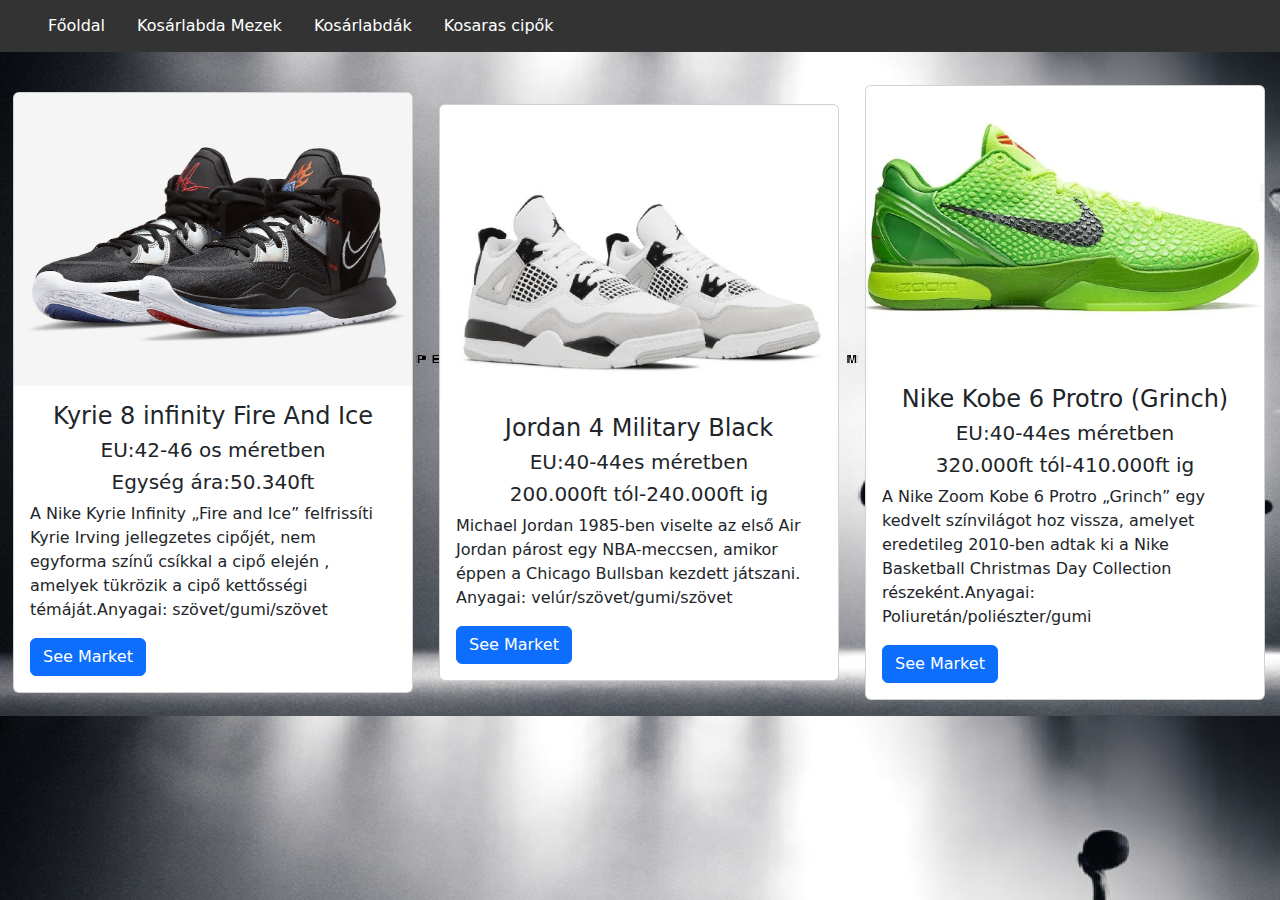
<file: kosarlabdacipok.html>
<!DOCTYPE html>
<html lang="hu">
<head>
    <meta charset="UTF-8">
    <meta http-equiv="X-UA-Compatible" content="IE=edge">
    <meta name="viewport" content="width=device-width, initial-scale=1.0">
    <title>Kosárlabda cipők</title>
    <link rel="stylesheet" href="style.css">
    <link href="https://cdn.jsdelivr.net/npm/bootstrap@5.2.3/dist/css/bootstrap.min.css" rel="stylesheet">
  <script src="https://cdn.jsdelivr.net/npm/bootstrap@5.2.3/dist/js/bootstrap.bundle.min.js"></script>
</head>
<body background="hatter.png">
  <ul>
    <li><a href="index.html">Főoldal</a></li>
    <li><a href="mezek.html">Kosárlabda Mezek</a></li>
    <li><a href="kosarlabdak.html">Kosárlabdák</a></li>
    <li><a href="kosarlabdacipok.html">Kosaras cipők</a></li>
  </ul>
  
<div id="demo" class="carousel slide" data-bs-ride="carousel">
<table>
    <tr>
        <td>
<div class="container mt-3" style=color:crimson; >
  <div class="card" style="width:400px">
    <img class="card-img-top" src="kyrie 8 infinity.jpg" alt="Kyrie 8 infinity" style="width:100%">
    <div class="card-body">
      <h4 class="card-title" style="text-align: center;">Kyrie 8 infinity Fire And Ice</h4>
      <h5 class="card-title" style="text-align: center;">EU:42-46 os méretben</h5>
      <h5 class="card-title" style="text-align: center;">Egység ára:50.340ft</h5>
      <p class="card-text">A Nike Kyrie Infinity „Fire and Ice” felfrissíti Kyrie Irving jellegzetes cipőjét, nem egyforma színű csíkkal a cipő elején , amelyek tükrözik a cipő kettősségi témáját.Anyagai: szövet/gumi/szövet</p>
      <a href="https://hu.basketzone.net/product.13201.nike.kyrie.8.infinity.fire.and.ice.html" class="btn btn-primary">See Market</a>
    </div>
  </div>
  <br> 
</td>
<td>
<div class="container mt-3" style=color:crimson;>
  <div class="card" style="width:400px">
    <img class="card-img-top" src="jordan4.png" alt="J4 Military black" style="width:100%">
    <div class="card-body">
      <h4 class="card-title" style="text-align: center;">Jordan 4 Military Black</h4>
      <h5 class="card-title" style="text-align: center;">EU:40-44es méretben</h5>
      <h5 class="card-title" style="text-align: center;">200.000ft tól-240.000ft ig</h5>
      <p class="card-text">
        

        Michael Jordan 1985-ben viselte az első Air Jordan párost egy NBA-meccsen, amikor éppen a Chicago Bullsban kezdett játszani. Anyagai: velúr/szövet/gumi/szövet</p>
      <a href="https://restocks.net/en/p/air-jordan-4-retro-military-black?size_id=42&valuta=HUF&country=HU&utm_source=google-surfaces&utm_medium=organic&gclid=EAIaIQobChMIgP_W5si9_AIVlq13Ch2NiAaYEAQYAiABEgJtBPD_BwE" class="btn btn-primary">See Market</a>
    </div>
  </div>
  <br>
  </td>
  <td>
  <div class="container mt-3" style=color:crimson;>
    <div class="card" style="width:400px">
      <img class="card-img-top" src="grinch.png" alt="Nike Kobe 6 Protro" style="width:100%">
      <div class="card-body">
        <h4 class="card-title" style="text-align: center;">Nike Kobe 6 Protro (Grinch)</h4>
        <h5 class="card-title" style="text-align: center;">EU:40-44es méretben</h5>
        <h5 class="card-title" style="text-align: center;">320.000ft tól-410.000ft ig</h5>
        <p class="card-text">A Nike Zoom Kobe 6 Protro „Grinch” egy kedvelt színvilágot hoz vissza, amelyet eredetileg 2010-ben adtak ki a Nike Basketball Christmas Day Collection részeként.Anyagai:	
          Poliuretán/poliészter/gumi</p>
        <a href="https://restocks.net/en/p/nike-kobe-6-protro-grinch" class="btn btn-primary">See Market</a>
      </div>
    </div>
    <br>
</td>
    </tr>
    </table>
</body>
</html>
</file>
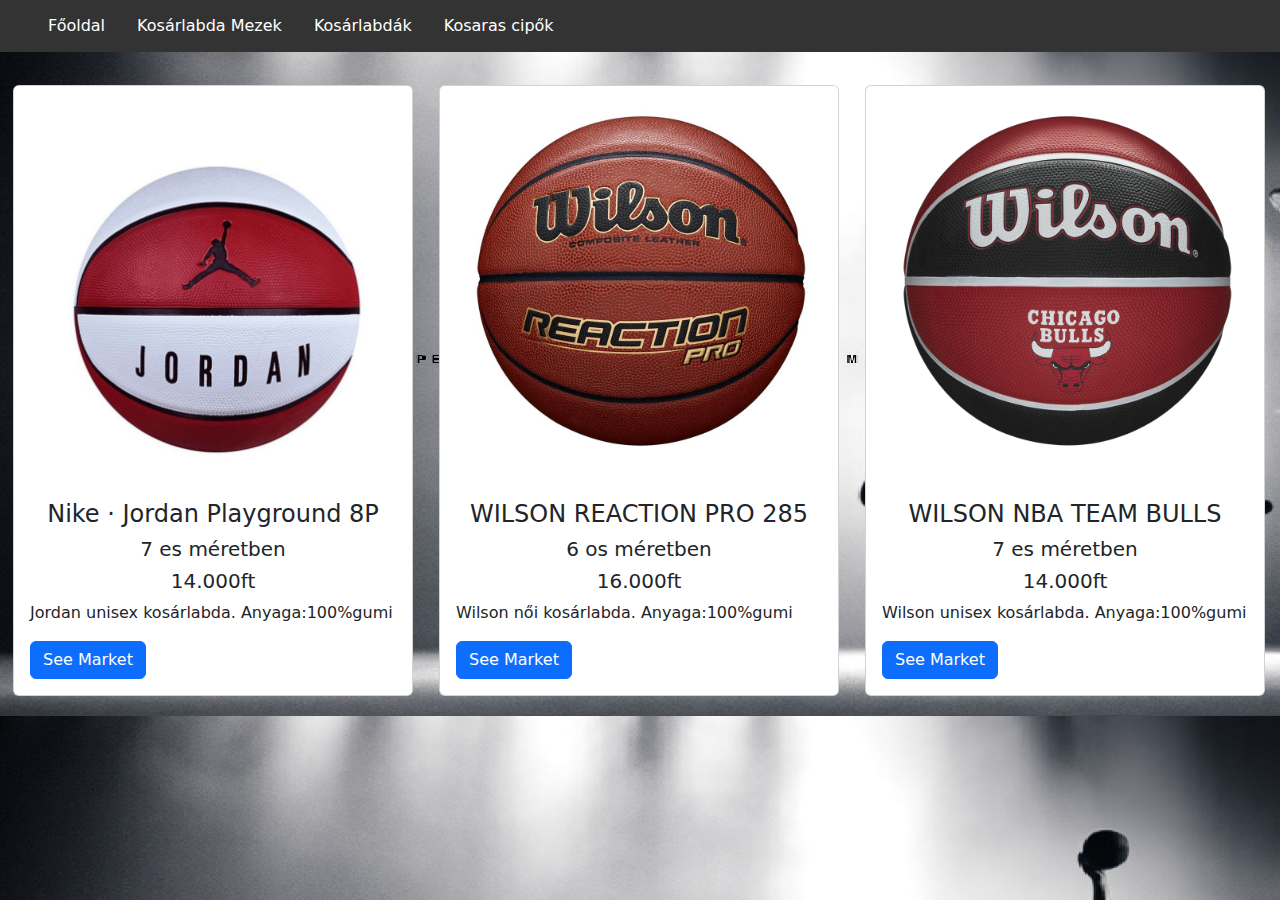
<file: kosarlabdak.html>
<!DOCTYPE html>
<html lang="hu">
<head>
    <meta charset="UTF-8">
    <meta http-equiv="X-UA-Compatible" content="IE=edge">
    <meta name="viewport" content="width=device-width, initial-scale=1.0">
 <title>Kosárlabdák</title>
 <link rel="stylesheet" href="style.css">
    <link href="https://cdn.jsdelivr.net/npm/bootstrap@5.2.3/dist/css/bootstrap.min.css" rel="stylesheet">
    <script src="https://cdn.jsdelivr.net/npm/bootstrap@5.2.3/dist/js/bootstrap.bundle.min.js"></script>
  </head>
  <body background="hatter.png">
    <ul>
      <li><a href="index.html">Főoldal</a></li>
      <li><a href="mezek.html">Kosárlabda Mezek</a></li>
      <li><a href="kosarlabdak.html">Kosárlabdák</a></li>
      <li><a href="kosarlabdacipok.html">Kosaras cipők</a></li>
    </ul>
    
  <div id="demo" class="carousel slide" data-bs-ride="carousel">
    <table>
      <tr>
          <td>
  <div class="container mt-3" style=color:crimson; >
    <div class="card" style="width:400px">
      <img class="card-img-top" src="Jordan labda.jpg" alt="Nike · Jordan Playground 8P" style="width:100%">
      <div class="card-body">
        <h4 class="card-title" style="text-align: center;">Nike · Jordan Playground 8P</h4>
        <h5 class="card-title" style="text-align: center;"> 7 es méretben</h5>
        <h5 class="card-title" style="text-align: center;">14.000ft</h5>
        <p class="card-text">
           Jordan unisex kosárlabda.
           Anyaga:100%gumi
        </p>
        <a href="https://www.intersport.hu/nike-jordan-playground-8p-kosarlabda-kosarlabdak-and-gy%C5%B1r%C5%B1k-iic.nike.90186.4017.0887791158895.html?gclid=EAIaIQobChMIk-2yy9S9_AIVmAGLCh1rgAr-EAQYByABEgKdU_D_BwE"class="btn btn-primary">See Market</a>
      </div>
    </div>
    <br> 
  </td>
  <td>
  <div class="container mt-3" style=color:crimson;>
    <div class="card" style="width:400px">
      <img class="card-img-top" src="wilson pro.jpg" alt="WILSON REACTION PRO 285" style="width:100%">
      <div class="card-body">
        <h4 class="card-title" style="text-align: center;">WILSON REACTION PRO 285</h4>
        <h5 class="card-title" style="text-align: center;"> 6 os méretben</h5>
        <h5 class="card-title" style="text-align: center;">16.000ft</h5>
        <p class="card-text">
          Wilson női kosárlabda.
          Anyaga:100%gumi
          </p>
        <a href="https://www.rapcity.hu/Labdak/Wilson-REACTION-PRO-285-BSKT-p0397246.html" class="btn btn-primary">See Market</a>
      </div>
    </div>
    <br>
    </td>
    <td>
    <div class="container mt-3" style=color:crimson;>
      <div class="card" style="width:400px">
        <img class="card-img-top" src="WILSON_NBA_.png" alt="WILSON NBA TEAM CHICAGO BULLS" style="width:100%">
        <div class="card-body">
          <h4 class="card-title" style="text-align: center;"> WILSON NBA TEAM  BULLS</h4>
          <h5 class="card-title" style="text-align: center;"> 7 es méretben</h5>
          <h5 class="card-title" style="text-align: center;"> 14.000ft </h5>
          <p class="card-text">Wilson unisex kosárlabda.
            Anyaga:100%gumi
          </p>
          <a href="https://www.rapcity.hu/Labdak/WILSON-NBA-TEAM-TRIBUTE-CHICAGO-BULLS-BASKETBALL-7-p0389214.html" class="btn btn-primary">See Market</a>
        </div>
      </div>
      <br>
  </td>
      </tr>
      </table>
</body>
</html>
</file>
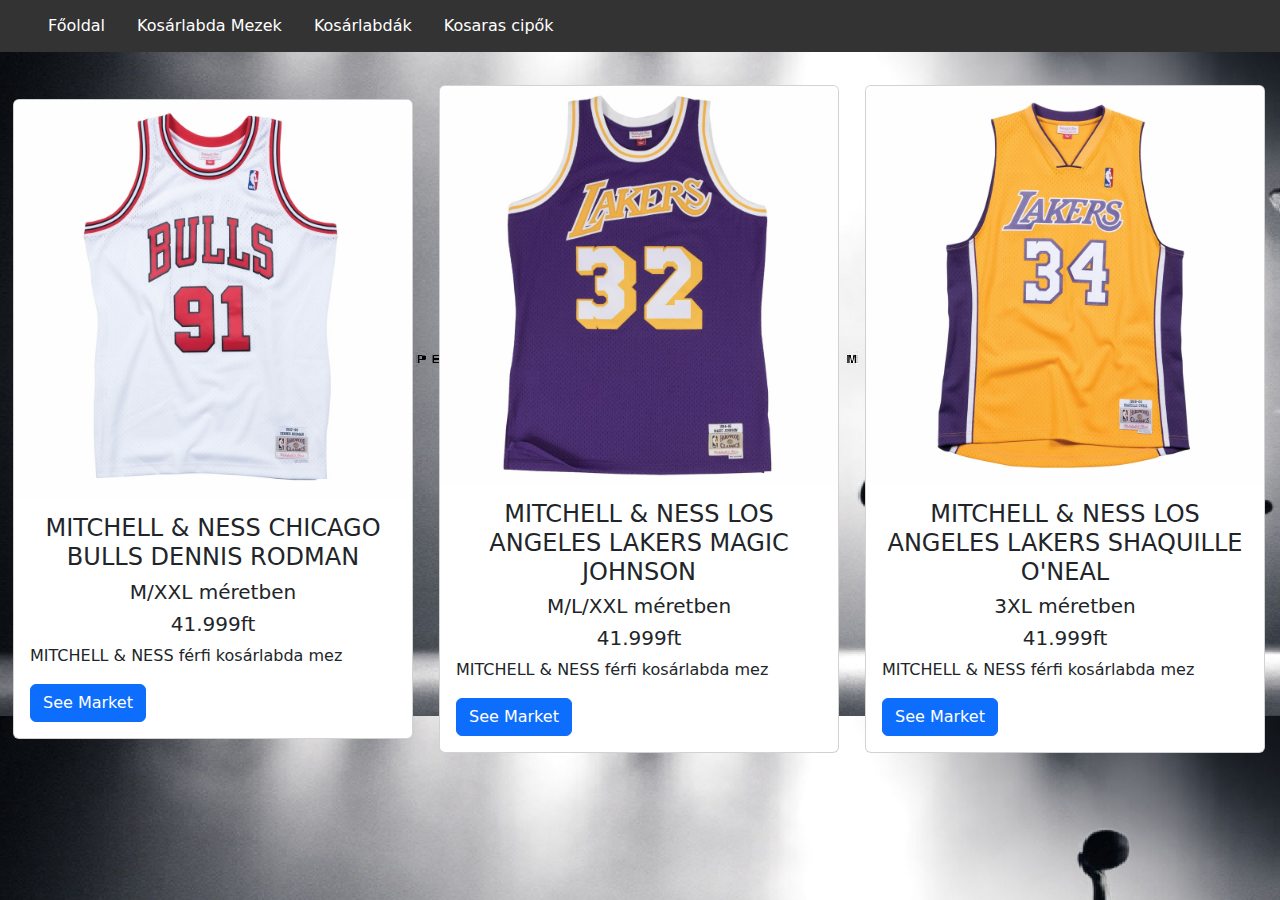
<file: mezek.html>
<!DOCTYPE html>
<html lang="hu">
<head>
    <meta charset="UTF-8">
    <meta http-equiv="X-UA-Compatible" content="IE=edge">
    <meta name="viewport" content="width=device-width, initial-scale=1.0">
    <title>Kosárlabda mezek</title>
    <link rel="stylesheet" href="style.css">
    <link href="https://cdn.jsdelivr.net/npm/bootstrap@5.2.3/dist/css/bootstrap.min.css" rel="stylesheet">
    <script src="https://cdn.jsdelivr.net/npm/bootstrap@5.2.3/dist/js/bootstrap.bundle.min.js"></script>
  </head>
  <body background="hatter.png">
    <ul>
      <li><a href="index.html">Főoldal</a></li>
      <li><a href="mezek.html">Kosárlabda Mezek</a></li>
      <li><a href="kosarlabdak.html">Kosárlabdák</a></li>
      <li><a href="kosarlabdacipok.html">Kosaras cipők</a></li>
    </ul>
    
  <div id="demo" class="carousel slide" data-bs-ride="carousel">
    <table >
      <tr >
          <td>
  <div class="container mt-3" style=color:crimson;>
    <div class="card" style="width:400px">
      <img class="card-img-top" src="MITCHELL_NESS_RODMAN.jpg" alt="MITCHELL & NESS CHICAGO BULLS DENNIS RODMAN" style="width:100%">
      <div class="card-body">
        <h4 class="card-title" style="text-align: center;">MITCHELL & NESS CHICAGO BULLS DENNIS RODMAN</h4>
        <h5 class="card-title" style="text-align: center;"> M/XXL méretben</h5>
        <h5 class="card-title" style="text-align: center;">41.999ft</h5>
        <p class="card-text">MITCHELL & NESS férfi kosárlabda mez</p>
        <a href="https://www.rapcity.hu/Kosaras-mezek/MITCHELL-NESS-CHICAGO-BULLS-DENNIS-RODMAN-Mens-Swingman-Jersey-p0396263.html" class="btn btn-primary">See Market</a>
      </div>
    </div>
    <br> 
  </td>
  <td>
  <div class="container mt-3" style=color:crimson;>
    <div class="card" style="width:400px">
      <img class="card-img-top" src="Magic.jpg" alt="MITCHELL & NESS LOS ANGELES LAKERS MAGIC JOHNSON " style="width:100%">
      <div class="card-body">
        <h4 class="card-title" style="text-align: center;">MITCHELL & NESS LOS ANGELES LAKERS MAGIC JOHNSON </h4>
        <h5 class="card-title" style="text-align: center;"> M/L/XXL méretben</h5>
        <h5 class="card-title" style="text-align: center;">41.999ft </h5>
        <p class="card-text">
          MITCHELL & NESS férfi kosárlabda mez
          </p>
        <a href="https://www.rapcity.hu/Kosaras-mezek/MITCHELL-NESS-LOS-ANGELES-LAKERS-MAGIC-JOHNSON-Mens-Swingman-Jersey-p0396228.html" class="btn btn-primary">See Market</a>
      </div>
    </div>
    <br >
    </td>
    <td >
    <div class="container mt-3" style=color:crimson;>
      <div class="card" style="width:400px">
        <img class="card-img-top" src="SHAQ.jpg" alt="MITCHELL & NESS LOS ANGELES LAKERS SHAQUILLE O'NEAL" style="width:100%">
        <div class="card-body">
          <h4 class="card-title" style="text-align: center;">MITCHELL & NESS LOS ANGELES LAKERS SHAQUILLE O'NEAL</h4>
          <h5 class="card-title" style="text-align: center;"> 3XL méretben</h5>
          <h5 class="card-title" style="text-align: center;"> 41.999ft </h5>
          <p class="card-text">MITCHELL & NESS férfi kosárlabda mez</p>
          <a href="https://www.rapcity.hu/Kosaras-mezek/MITCHELL-NESS-LOS-ANGELES-LAKERS-SHAQUILLE-O-NEAL-Mens-Swingman-Jersey-p0396229.html" class="btn btn-primary">See Market</a>
        </div>
      </div>
      <br>
  </td>
      </tr>
      </table>
</body>
</html>
</file>
<file: style.css>
ul {
  list-style-type: none;
  margin: 0;
  padding: 0;
  overflow:hidden;
  background-color: #333;
}

li {
  float: left;
}

li a {
  display: block;
  color: white;
  text-align: center;
  padding: 14px 16px;
  text-decoration: none;
}

li a:hover {
  background-color: black;
}
.balra{
  float: left;
}
.jobbra{
  float: right;
}

.table1{
  width:1100px;
  height: 500px;
}
.bevezetoszoveg{
  text-align: right;
  background-color: white;
}
.table2{
  float: right;
  width: 600px;
}
.felsorol{
  color:crimson;
}
</file>
